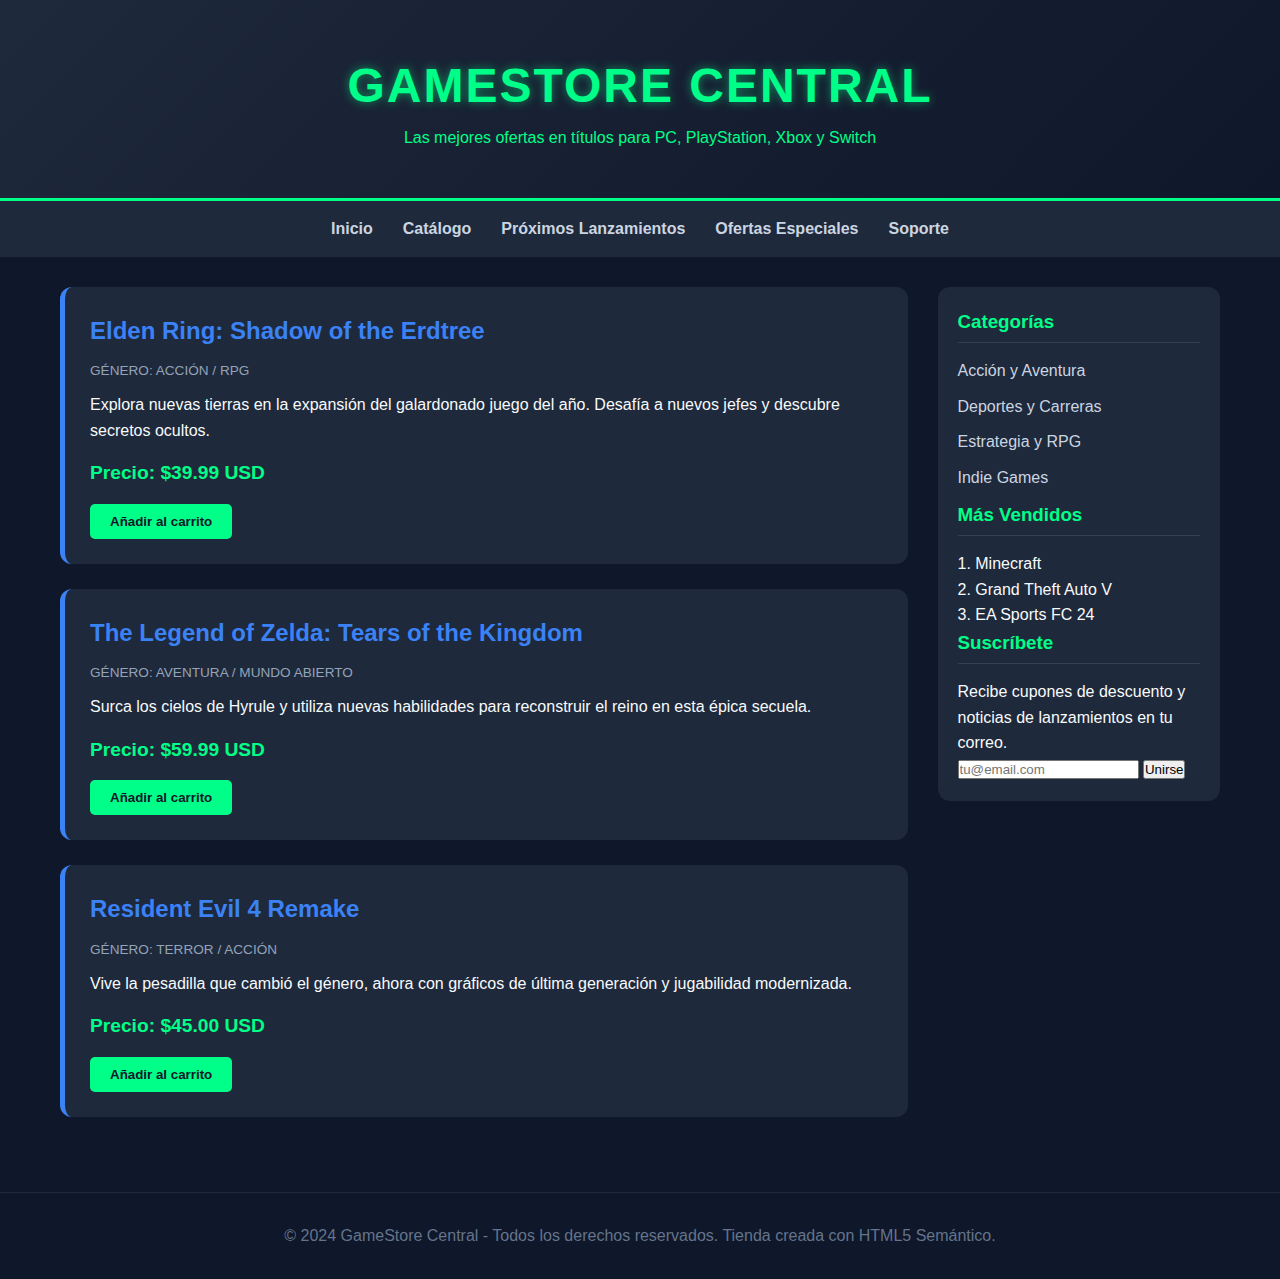
<file: Misitioweb.html>
<!DOCTYPE html>
<html lang="es">
<head>
    <meta charset="UTF-8">
    <meta name="viewport" content="width=device-width, initial-scale=1.0">
    <title>GameStore - Tu Tienda de Videojuegos</title>
    <link rel="stylesheet" href="style.css">
</head>
<body>

<header>
    <h1>GameStore Central</h1>
    <p>Las mejores ofertas en títulos para PC, PlayStation, Xbox y Switch</p>
</header>

<nav>
    <ul>
        <li><a href="#">Inicio</a></li>
        <li><a href="#">Catálogo</a></li>
        <li><a href="#">Próximos Lanzamientos</a></li>
        <li><a href="#">Ofertas Especiales</a></li>
        <li><a href="#">Soporte</a></li>
    </ul>
</nav>

<main class="container">
    <section class="main-content">
        <article class="game-card">
            <h2>Elden Ring: Shadow of the Erdtree</h2>
            <p class="category">Género: Acción / RPG</p>
            <p class="description">Explora nuevas tierras en la expansión del galardonado juego del año. Desafía a nuevos jefes y descubre secretos ocultos.</p>
            <p class="price"><strong>Precio: $39.99 USD</strong></p>
            <button class="buy-button">Añadir al carrito</button>
        </article>

        <article class="game-card">
            <h2>The Legend of Zelda: Tears of the Kingdom</h2>
            <p class="category">Género: Aventura / Mundo Abierto</p>
            <p class="description">Surca los cielos de Hyrule y utiliza nuevas habilidades para reconstruir el reino en esta épica secuela.</p>
            <p class="price"><strong>Precio: $59.99 USD</strong></p>
            <button class="buy-button">Añadir al carrito</button>
        </article>

        <article class="game-card">
            <h2>Resident Evil 4 Remake</h2>
            <p class="category">Género: Terror / Acción</p>
            <p class="description">Vive la pesadilla que cambió el género, ahora con gráficos de última generación y jugabilidad modernizada.</p>
            <p class="price"><strong>Precio: $45.00 USD</strong></p>
            <button class="buy-button">Añadir al carrito</button>
        </article>
    </section>

    <aside>
        <div class="aside-box">
            <h3>Categorías</h3>
            <ul>
                <li><a href="#">Acción y Aventura</a></li>
                <li><a href="#">Deportes y Carreras</a></li>
                <li><a href="#">Estrategia y RPG</a></li>
                <li><a href="#">Indie Games</a></li>
            </ul>
            
            <h3>Más Vendidos</h3>
            <p>1. Minecraft</p>
            <p>2. Grand Theft Auto V</p>
            <p>3. EA Sports FC 24</p>
            
            <h3>Suscríbete</h3>
            <p>Recibe cupones de descuento y noticias de lanzamientos en tu correo.</p>
            <input type="email" placeholder="tu@email.com">
            <button>Unirse</button>
        </div>
    </aside>
</main>

<footer>
    <p>&copy; 2024 GameStore Central - Todos los derechos reservados. Tienda creada con HTML5 Semántico.</p>
</footer>

</body>
</html>
</file>
<file: style.css>
/* Configuración General - Estilo Gamer Moderno */
* {
    margin: 0;
    padding: 0;
    box-sizing: border-box;
    font-family: 'Segoe UI', Tahoma, Geneva, Verdana, sans-serif;
}

body {
    background-color: #0f172a; /* Azul muy oscuro casi negro */
    color: #f8fafc;
    line-height: 1.6;
}

/* Encabezado con degradado */
header {
    background: linear-gradient(135deg, #1e293b 0%, #0f172a 100%);
    color: #00ff88; /* Verde Neón */
    text-align: center;
    padding: 3rem 0;
    border-bottom: 3px solid #00ff88;
}

header h1 {
    font-size: 3rem;
    text-transform: uppercase;
    letter-spacing: 2px;
    text-shadow: 0 0 10px rgba(0, 255, 136, 0.5);
}

/* Navegación */
nav {
    background-color: #1e293b;
    padding: 15px 0;
    position: sticky;
    top: 0;
    z-index: 1000;
}

nav ul {
    display: flex;
    justify-content: center;
    list-style: none;
    gap: 30px;
}

nav ul li a {
    color: #cbd5e1;
    text-decoration: none;
    font-weight: bold;
    transition: color 0.3s;
}

nav ul li a:hover {
    color: #00ff88;
}

/* Contenedor Principal */
.container {
    display: flex;
    max-width: 1200px;
    margin: 30px auto;
    gap: 30px;
    padding: 0 20px;
}

.main-content {
    flex: 3;
}

/* Tarjetas de Videojuegos (Game Cards) */
.game-card {
    background-color: #1e293b;
    padding: 25px;
    margin-bottom: 25px;
    border-radius: 12px;
    border-left: 5px solid #3b82f6; /* Acento azul */
    transition: transform 0.3s ease;
}

.game-card:hover {
    transform: translateY(-5px);
    box-shadow: 0 10px 20px rgba(0,0,0,0.3);
}

.game-card h2 {
    color: #3b82f6;
    margin-bottom: 10px;
}

.category {
    font-size: 0.85rem;
    color: #94a3b8;
    text-transform: uppercase;
    margin-bottom: 10px;
}

.price {
    font-size: 1.2rem;
    color: #00ff88;
    margin: 15px 0;
}

/* Botón de Compra */
.buy-button {
    background-color: #00ff88;
    color: #0f172a;
    border: none;
    padding: 10px 20px;
    font-weight: bold;
    border-radius: 5px;
    cursor: pointer;
    transition: background 0.3s;
}

.buy-button:hover {
    background-color: #00cc6e;
}

/* Barra Lateral (Aside) */
aside {
    flex: 1;
}

.aside-box {
    background-color: #1e293b;
    padding: 20px;
    border-radius: 12px;
    position: sticky;
    top: 80px;
}

aside h3 {
    color: #00ff88;
    margin-bottom: 15px;
    border-bottom: 1px solid #334155;
    padding-bottom: 5px;
}

aside ul {
    list-style: none;
}

aside ul li {
    margin-bottom: 10px;
}

aside ul li a {
    color: #cbd5e1;
    text-decoration: none;
}

aside ul li a:hover {
    text-decoration: underline;
}

/* Pie de página */
footer {
    background-color: #0f172a;
    color: #64748b;
    text-align: center;
    padding: 30px 0;
    margin-top: 50px;
    border-top: 1px solid #1e293b;
}
</file>
